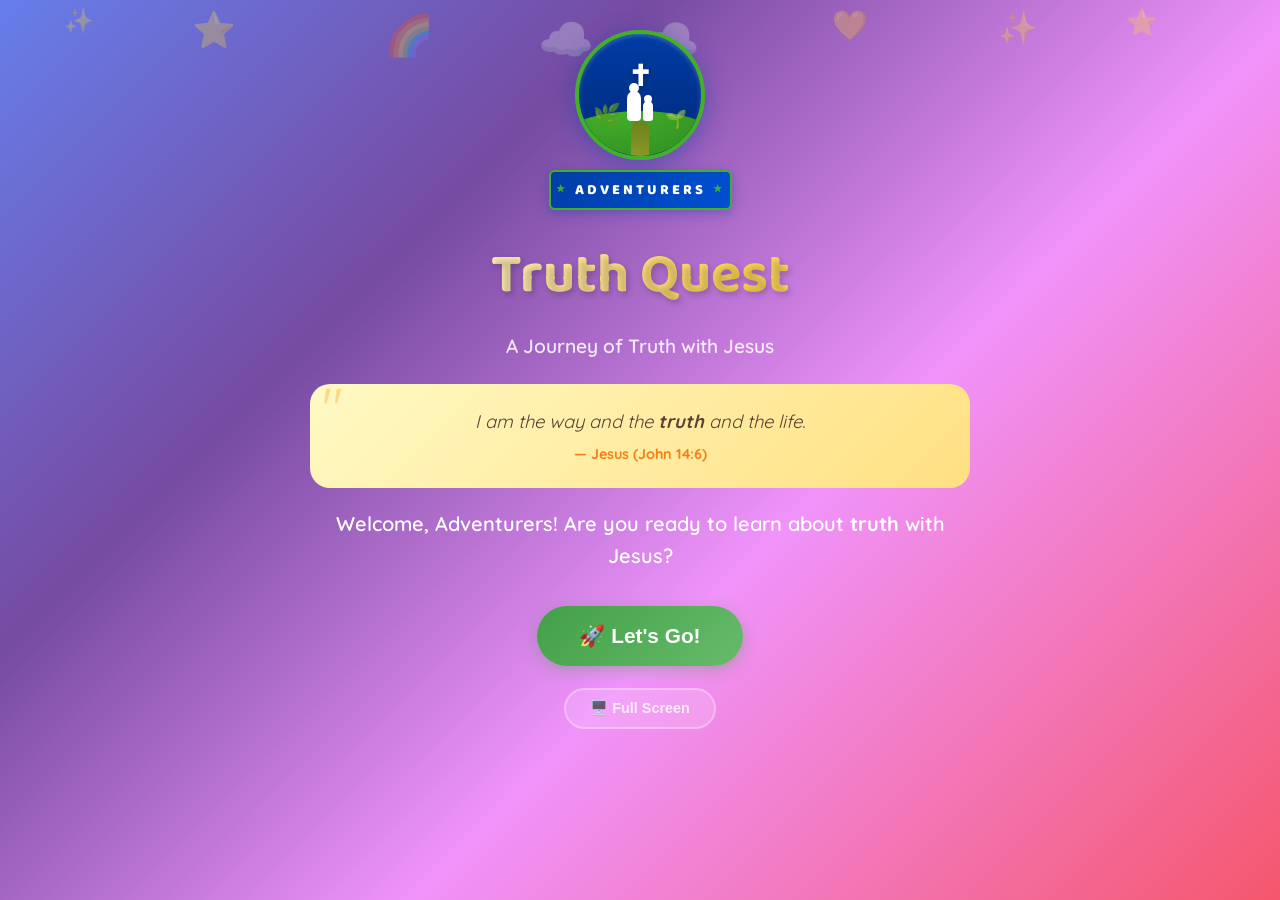
<file: index.html>
<!DOCTYPE html>
<html lang="en">
<head>
    <meta charset="UTF-8">
    <meta name="viewport" content="width=device-width, initial-scale=1.0">
    <title>Truth Quest: Walking with Jesus</title>
    <!-- Google Fonts: loads pretty fonts with internet, falls back to Arial/Segoe UI offline -->
    <link href="https://fonts.googleapis.com/css2?family=Baloo+2:wght@500;600;700;800&family=Quicksand:wght@500;600;700&display=swap" rel="stylesheet" onerror="">
    <link rel="stylesheet" href="style.css">
</head>
<body>

<!-- floating background decorations -->
<div class="floating-bg">
    <span class="floater f1">✨</span>
    <span class="floater f2">⭐</span>
    <span class="floater f3">🌈</span>
    <span class="floater f4">☁️</span>
    <span class="floater f5">💛</span>
    <span class="floater f6">✨</span>
    <span class="floater f7">⭐</span>
    <span class="floater f8">☁️</span>
</div>

<!-- confetti canvas -->
<canvas id="confettiCanvas"></canvas>

<!-- ==================== PAGE 1: WELCOME ==================== -->
<div id="welcomePage" class="page active">
    <div class="container">
        <!-- SDA Adventurers Logo -->
        <div class="shield-logo bounce">
            <div class="shield">
                <div class="shield-cross">✝</div>
                <div class="shield-figures">
                    <div class="figure-adult"></div>
                    <div class="figure-child"></div>
                </div>
                <span class="shield-tree-left">🌿</span>
                <span class="shield-tree-right">🌱</span>
            </div>
            <div class="shield-banner">ADVENTURERS</div>
        </div>

        <h1 class="title-glow">Truth Quest</h1>
        <p class="tagline">A Journey of Truth with Jesus</p>

        <div class="hero-verse pulse-border">
            <span class="big-quote">"</span>
            <p>I am the way and the <strong>truth</strong> and the life.</p>
            <span class="verse-ref">— Jesus (John 14:6)</span>
        </div>

        <p class="group-welcome">Welcome, Adventurers! Are you ready to learn about <strong>truth</strong> with Jesus?</p>

        <button class="btn btn-go btn-xl wiggle" onclick="goToLesson()">
            🚀 Let's Go!
        </button>

        <button class="btn btn-fullscreen">
            🖥️ Full Screen
        </button>
    </div>
</div>

<!-- ==================== PAGE 2: LESSON INTRO ==================== -->
<div id="lessonPage" class="page">
    <div class="container">
        <div class="lesson-header">
            <div class="page-badge"><span class="mini-shield">✝</span><span class="badge-text">Adventurers</span></div>
            <h1>Before We Begin...</h1>
            <p class="lesson-sub">Alright Adventurers, let's learn something really important today!</p>
        </div>

        <div class="lesson-card card-blue">
            <div class="lesson-card-icon">🏔️</div>
            <h3>The 9th Commandment</h3>
            <p class="lesson-verse-text">"You shall not give false testimony against your neighbor."</p>
            <span class="verse-ref">— Exodus 20:16</span>
            <p class="lesson-explain">This means: <strong>Do not lie.</strong> God wants us to always tell the truth, even when it feels hard or scary.</p>
        </div>

        <div class="lesson-card card-gold">
            <div class="lesson-card-icon">🤔</div>
            <h3>Why Does Truth Matter?</h3>
            <ul class="lesson-list">
                <li><span class="li-icon">💙</span> <strong>Truth builds trust</strong> — When we're honest, people can believe in us</li>
                <li><span class="li-icon">🤝</span> <strong>Truth builds friendships</strong> — Real friends tell each other the truth</li>
                <li><span class="li-icon">😌</span> <strong>Truth gives us peace</strong> — No guilt, no hiding, no worry</li>
                <li><span class="li-icon">✝️</span> <strong>Truth follows Jesus</strong> — Jesus IS the truth (John 14:6)!</li>
            </ul>
        </div>

        <div class="lesson-card card-purple">
            <div class="lesson-card-icon">💔</div>
            <h3>What Happens When We Lie?</h3>
            <ul class="lesson-list">
                <li><span class="li-icon">😟</span> It <strong>breaks trust</strong> — People stop believing us</li>
                <li><span class="li-icon">😣</span> It <strong>hurts others</strong> — Lies can make people feel sad and confused</li>
                <li><span class="li-icon">😔</span> It <strong>hurts us too</strong> — Lying gives us a heavy, guilty feeling inside</li>
                <li><span class="li-icon">🔗</span> It <strong>grows bigger</strong> — One lie often leads to more lies</li>
            </ul>
        </div>

        <div class="lesson-card card-green">
            <div class="lesson-card-icon">🗺️</div>
            <h3>What We'll Do Together</h3>
            <div class="roadmap">
                <div class="roadmap-step">
                    <span class="step-num">1</span>
                    <div>
                        <strong>Listen to a Story</strong>
                        <p>About a child named Sam who faces a tough choice</p>
                    </div>
                </div>
                <div class="roadmap-step">
                    <span class="step-num">2</span>
                    <div>
                        <strong>Make Choices Together</strong>
                        <p>Should Sam tell the truth or tell a lie?</p>
                    </div>
                </div>
                <div class="roadmap-step">
                    <span class="step-num">3</span>
                    <div>
                        <strong>Answer a Fun Quiz</strong>
                        <p>7 questions — I'll point at someone to answer!</p>
                    </div>
                </div>
                <div class="roadmap-step">
                    <span class="step-num">4</span>
                    <div>
                        <strong>See Our Team Score</strong>
                        <p>Let's see how we did as a group!</p>
                    </div>
                </div>
            </div>
        </div>

        <div class="lesson-prayer">
            <span class="prayer-icon">🙏</span>
            <p><strong>Let's pray together before we start:</strong></p>
            <p class="prayer-text">"Dear Jesus, open our hearts to learn about truth today. Help us to be brave and honest, just like You. Amen."</p>
        </div>

        <button class="btn btn-go btn-xl wiggle" onclick="startStory()">
            📖 Let's Hear the Story!
        </button>
    </div>
</div>

<!-- ==================== PAGE 3: STORY ==================== -->
<div id="storyPage" class="page">
    <div class="container">
        <div class="story-header">
            <div class="page-badge"><span class="mini-shield">✝</span><span class="badge-text">Adventurers</span></div>
            <h1>📖 Story Time</h1>
        </div>
        <h2 id="storyTitle" class="story-title"></h2>
        <p id="storyIntro" class="story-intro"></p>

        <div id="sceneCard" class="card scene-card-styled">
            <span class="scene-badge" id="sceneBadge"></span>
            <div class="scene-character" id="sceneCharacter"></div>
            <p id="sceneText" class="scene-text"></p>

            <div id="sceneChoice" class="choice-prompt" style="display:none"></div>

            <div id="choiceButtons" class="choice-buttons" style="display:none">
                <button class="btn btn-truth btn-choice" onclick="showOutcome('truth')">
                    <span class="choice-emoji">💙</span>
                    <span>Sam Tells the Truth</span>
                </button>
                <button class="btn btn-lie btn-choice" onclick="showOutcome('lie')">
                    <span class="choice-emoji">💔</span>
                    <span>Sam Tells a Lie</span>
                </button>
            </div>

            <div id="outcomeBox" style="display:none"></div>
        </div>

        <div id="versesSection" class="verses-section" style="display:none">
            <h3>📜 Bible Verses to Remember</h3>
            <div id="versesList"></div>
        </div>

        <div id="moralSection" class="moral-section" style="display:none">
            <h3>💡 The Big Lesson</h3>
            <p id="moralText"></p>
        </div>

        <div class="nav-buttons">
            <button class="btn btn-nav" id="btnPrev" onclick="prevScene()">⬅ Back</button>
            <button class="btn btn-nav btn-go" id="btnNext" onclick="nextScene()">Next ➡</button>
        </div>
    </div>
</div>

<!-- ==================== PAGE 4: DISCUSSION ==================== -->
<div id="discussPage" class="page">
    <div class="container">
        <div class="discuss-header">
            <div class="page-badge"><span class="mini-shield">✝</span><span class="badge-text">Adventurers</span></div>
            <h1>💬 Let's Talk About It!</h1>
            <p class="discuss-sub">Before we take the quiz, let's think about Sam's story together.</p>
        </div>

        <div class="discuss-tip">
            <span>💡</span>
            <p><strong>Leader tip:</strong> Read each question aloud. Let a few children answer first, then tap "Show Suggested Answer" to wrap up each one.</p>
        </div>

        <!-- Question 1 -->
        <div class="discuss-card card-warm">
            <div class="discuss-q">
                <span class="dq-num">1</span>
                <p>Has anyone ever been in a situation like Sam's — where you broke something or made a mistake and had to decide whether to tell the truth?</p>
            </div>
            <button class="btn btn-reveal" onclick="revealDiscuss(1)">👀 Show Suggested Answer</button>
            <div class="discuss-answer" id="discussAns1" style="display:none">
                <p>It's normal to feel scared when we make a mistake. But that's exactly when <strong>choosing truth matters most</strong> — we might face consequences, but we keep something more valuable: <strong>trust</strong>.</p>
            </div>
        </div>

        <!-- Question 2 -->
        <div class="discuss-card card-warm">
            <div class="discuss-q">
                <span class="dq-num">2</span>
                <p>How do you feel inside when you tell a lie? How about when you tell the truth — even when it's hard?</p>
            </div>
            <button class="btn btn-reveal" onclick="revealDiscuss(2)">👀 Show Suggested Answer</button>
            <div class="discuss-answer" id="discussAns2" style="display:none">
                <p>Lying gives us a <strong>heavy, guilty feeling</strong> — like a weight on our chest. Telling the truth feels scary at first, but then comes a <strong>warm peace inside</strong> — that's God saying <em>"You did the right thing."</em></p>
            </div>
        </div>

        <!-- Question 3 -->
        <div class="discuss-card card-warm">
            <div class="discuss-q">
                <span class="dq-num">3</span>
                <p>Why do you think God made "Do not lie" one of the Ten Commandments? Why is it so important to Him?</p>
            </div>
            <button class="btn btn-reveal" onclick="revealDiscuss(3)">👀 Show Suggested Answer</button>
            <div class="discuss-answer" id="discussAns3" style="display:none">
                <p>Because <strong>God is truth</strong>, and lying destroys the relationships He created us to enjoy. Truth is the <strong>foundation of love and trust</strong> — without it, friendships and families break apart.</p>
            </div>
        </div>

        <!-- Question 4 -->
        <div class="discuss-card card-warm">
            <div class="discuss-q">
                <span class="dq-num">4</span>
                <p>Jesus said "I am the truth." What do you think that means for us when we follow Him?</p>
            </div>
            <button class="btn btn-reveal" onclick="revealDiscuss(4)">👀 Show Suggested Answer</button>
            <div class="discuss-answer" id="discussAns4" style="display:none">
                <p>It means <strong>everything about Jesus is real and trustworthy</strong> — He never lied and never broke a promise. When we follow Him, we choose to be <strong>truth-tellers</strong> just like He is.</p>
            </div>
        </div>

        <button class="btn btn-go btn-xl wiggle" onclick="startQuiz()">
            🧠 Now Let's Take the Quiz!
        </button>
    </div>
</div>

<!-- ==================== PAGE 5: QUIZ ==================== -->
<div id="quizPage" class="page">
    <div class="container">
        <div class="quiz-header">
            <div class="page-badge"><span class="mini-shield">✝</span><span class="badge-text">Adventurers</span></div>
            <h1>🧠 Truth or Lie Quiz</h1>
            <p class="quiz-subtitle">Let's see what we learned together, Adventurers!</p>
        </div>

        <div class="streak-bar" id="streakBar" style="display:none">
            <span id="streakText"></span>
        </div>

        <div class="progress-track">
            <div class="progress-fill" id="progressBar"></div>
        </div>
        <p class="progress-label" id="progressLabel"></p>

        <div class="card quiz-card-styled" id="quizCard">
            <div class="question-badge" id="questionNum"></div>
            <h3 id="questionText" class="question-text"></h3>

            <!-- Countdown overlay -->
            <div id="countdownOverlay" class="countdown-overlay" style="display:none">
                <p class="countdown-label">Think about it...</p>
                <span class="countdown-number" id="countdownNum">3</span>
            </div>

            <div id="optionsList" class="options-list"></div>
            <div id="explanationBox"></div>
        </div>

        <div class="quiz-encouragement" id="quizEncouragement"></div>
    </div>
</div>

<!-- ==================== PAGE 5: RESULTS ==================== -->
<div id="resultsPage" class="page">
    <div class="container">
        <div id="resultsHeader">
            <div class="page-badge"><span class="mini-shield">✝</span><span class="badge-text">Adventurers</span></div>
            <span class="results-trophy bounce">🏆</span>
            <h1>Amazing Job, Adventurers!</h1>
        </div>

        <div class="score-ring" id="scoreRing">
            <span class="score-num" id="scoreNum">0%</span>
        </div>
        <div class="score-stars" id="scoreStars"></div>

        <h2 id="resultMessage" class="result-message"></h2>
        <p id="resultEncouragement" class="result-encouragement"></p>

        <!-- Badge earned -->
        <div class="badge-earned" id="badgeEarned">
            <span class="badge-icon" id="badgeIcon"></span>
            <h3 id="badgeTitle"></h3>
            <p id="badgeDesc"></p>
        </div>

        <div class="card verse-card-styled" id="resultVerse"></div>

        <div id="feedbackList" class="feedback-list"></div>

        <div class="result-actions">
            <button class="btn btn-go btn-xl wiggle" onclick="goToMemoryVerse()">📜 Memory Verse Challenge!</button>
            <button class="btn btn-truth" onclick="restartQuiz()">🔄 Try the Quiz Again</button>
        </div>
    </div>
</div>

<!-- ==================== PAGE 7: MEMORY VERSE CHALLENGE ==================== -->
<div id="memoryPage" class="page">
    <div class="container">
        <div class="memory-header">
            <div class="page-badge"><span class="mini-shield">✝</span><span class="badge-text">Adventurers</span></div>
            <h1>📜 Memory Verse Challenge!</h1>
            <p class="memory-sub">Can we fill in the missing words together? Let's try!</p>
        </div>

        <!-- Verse 1 -->
        <div class="memory-card" id="memoryCard1">
            <span class="memory-badge">Verse 1</span>
            <h3>Exodus 20:16</h3>
            <p class="memory-verse" id="verse1Display"></p>
            <button class="btn btn-go" id="reveal1" onclick="revealVerse(1)">👀 Reveal the Answer!</button>
            <div class="memory-revealed" id="revealed1" style="display:none">
                <p>"You shall not give <strong>false testimony</strong> against your <strong>neighbor</strong>."</p>
            </div>
        </div>

        <!-- Verse 2 -->
        <div class="memory-card" id="memoryCard2">
            <span class="memory-badge">Verse 2</span>
            <h3>John 14:6</h3>
            <p class="memory-verse" id="verse2Display"></p>
            <button class="btn btn-go" id="reveal2" onclick="revealVerse(2)">👀 Reveal the Answer!</button>
            <div class="memory-revealed" id="revealed2" style="display:none">
                <p>"Jesus answered, 'I am the <strong>way</strong> and the <strong>truth</strong> and the <strong>life</strong>. No one comes to the <strong>Father</strong> except through me.'"</p>
            </div>
        </div>

        <!-- Bonus: Say it together -->
        <div class="memory-challenge">
            <span class="challenge-icon">🏆</span>
            <h3>Bonus Challenge!</h3>
            <p>Can everyone say <strong>John 14:6</strong> together from memory? Let's try it three times!</p>
            <div class="attempt-tracker">
                <button class="btn btn-attempt" id="attempt1" onclick="markAttempt(1)">Try 1</button>
                <button class="btn btn-attempt" id="attempt2" onclick="markAttempt(2)">Try 2</button>
                <button class="btn btn-attempt" id="attempt3" onclick="markAttempt(3)">Try 3</button>
            </div>
        </div>

        <button class="btn btn-go btn-xl wiggle" onclick="goToPledge()">
            ✋ Take the Truth Pledge!
        </button>
    </div>
</div>

<!-- ==================== PAGE 8: TRUTH PLEDGE ==================== -->
<div id="pledgePage" class="page">
    <div class="container">
        <div class="pledge-header">
            <div class="page-badge"><span class="mini-shield">✝</span><span class="badge-text">Adventurers</span></div>
            <h1>✋ The Truth Pledge</h1>
            <p class="pledge-sub">Stand up, raise your right hand, and let's say this together!</p>
        </div>

        <div class="pledge-card">
            <p class="pledge-line" id="pledgeLine1">I promise to <strong>tell the truth</strong>,</p>
            <p class="pledge-line" id="pledgeLine2">even when it's <strong>hard</strong>,</p>
            <p class="pledge-line" id="pledgeLine3">even when I'm <strong>scared</strong>,</p>
            <p class="pledge-line" id="pledgeLine4">because I follow <strong>Jesus</strong>,</p>
            <p class="pledge-line" id="pledgeLine5">and Jesus <strong>is</strong> the Truth.</p>
            <p class="pledge-line pledge-verse">— John 14:6</p>
        </div>

        <button class="btn btn-truth btn-xl" id="pledgeReadBtn" onclick="startPledgeRead()">
            📢 Read It Together — Line by Line!
        </button>

        <div class="final-prayer" id="closingPrayer" style="display:none">
            <span class="prayer-icon">🙏</span>
            <p><strong>Let's close in prayer together:</strong></p>
            <p class="prayer-text">"Dear Jesus, thank You for teaching us about truth today. Help us to always be honest and brave, even when it's hard. We want to follow You because You are the Way, the Truth, and the Life. We love You! Amen."</p>
        </div>

        <div class="final-actions" id="finalActions" style="display:none">
            <div class="final-message">
                <span class="final-star">🌟</span>
                <h2>Great Job, Adventurers!</h2>
                <p>You are <strong>Truth Champions</strong> who follow Jesus! Remember — always choose truth!</p>
            </div>
            <div class="result-actions">
                <button class="btn btn-go btn-xl" onclick="goToCertificate()">🏅 Print Certificates!</button>
                <button class="btn btn-truth" onclick="restartStory()">📖 Hear the Story Again</button>
                <button class="btn btn-nav" onclick="goHome()">🏠 Back to Start</button>
            </div>
        </div>
    </div>
</div>

<!-- ==================== PAGE 9: PRINTABLE CERTIFICATE ==================== -->
<div id="certPage" class="page">
    <div class="container">
        <div class="cert-header">
            <div class="page-badge"><span class="mini-shield">✝</span><span class="badge-text">Adventurers</span></div>
            <h1>🏅 Certificates</h1>
            <p class="cert-sub">Print these and let each child write their name!</p>
        </div>

        <button class="btn btn-go btn-xl" onclick="printCertificate()">🖨️ Print Certificates</button>
        <p class="cert-tip">Tip: Print as many copies as you need. Each child fills in their own name.</p>

        <div class="result-actions" style="margin-top: 20px;">
            <button class="btn btn-nav" onclick="goHome()">🏠 Back to Start</button>
        </div>
    </div>

    <!-- This is the printable certificate (hidden on screen, visible when printing) -->
    <div id="certificateTemplate" class="certificate">
        <div class="cert-border">
            <div class="cert-inner">
                <div class="cert-logo-area">
                    <span class="cert-cross">✝</span>
                </div>
                <p class="cert-presents">The Adventurer Club Presents This</p>
                <h1 class="cert-title-text">Certificate of Achievement</h1>
                <div class="cert-badge-title">Truth Champion</div>
                <p class="cert-awarded">Awarded to</p>
                <div class="cert-name-line"></div>
                <p class="cert-for">For completing <strong>Truth Quest: Walking with Jesus</strong></p>
                <p class="cert-for">Learning the 9th Commandment and the value of honesty</p>
                <div class="cert-verses">
                    <p>"You shall not give false testimony against your neighbor." — <strong>Exodus 20:16</strong></p>
                    <p>"I am the way and the truth and the life." — <strong>John 14:6</strong></p>
                </div>
                <div class="cert-bottom">
                    <div class="cert-sign">
                        <div class="cert-sign-line"></div>
                        <p>Leader's Signature</p>
                    </div>
                    <div class="cert-date-area">
                        <div class="cert-sign-line"></div>
                        <p>Date</p>
                    </div>
                </div>
                <p class="cert-motto">★ Jesus is the Way, the Truth, and the Life ★</p>
            </div>
        </div>
    </div>
</div>

<script src="app.js"></script>
</body>
</html>
</file>
<file: style.css>
/* ===== RESET ===== */
*, *::before, *::after {
    margin: 0;
    padding: 0;
    box-sizing: border-box;
}

/* ===== BASE ===== */
body {
    font-family: 'Quicksand', 'Segoe UI', Arial, sans-serif;
    background: linear-gradient(135deg, #667eea 0%, #764ba2 30%, #f093fb 60%, #f5576c 100%);
    background-attachment: fixed;
    text-align: center;
    min-height: 100vh;
    color: #2c3e50;
    line-height: 1.7;
    overflow-x: hidden;
    position: relative;
}

/* ===== FLOATING BACKGROUND ===== */
.floating-bg {
    position: fixed;
    top: 0; left: 0; right: 0; bottom: 0;
    pointer-events: none;
    z-index: 0;
    overflow: hidden;
}

.floater {
    position: absolute;
    font-size: 2rem;
    opacity: 0.3;
    animation: floatUp linear infinite;
}

.f1 { left: 5%;  font-size: 1.5rem; animation-duration: 12s; animation-delay: 0s; }
.f2 { left: 15%; font-size: 2.2rem; animation-duration: 15s; animation-delay: 2s; }
.f3 { left: 30%; font-size: 2.5rem; animation-duration: 18s; animation-delay: 4s; }
.f4 { left: 50%; font-size: 3rem;   animation-duration: 20s; animation-delay: 1s; }
.f5 { left: 65%; font-size: 1.8rem; animation-duration: 14s; animation-delay: 3s; }
.f6 { left: 78%; font-size: 2rem;   animation-duration: 16s; animation-delay: 5s; }
.f7 { left: 88%; font-size: 1.6rem; animation-duration: 13s; animation-delay: 0s; }
.f8 { left: 42%; font-size: 2.8rem; animation-duration: 22s; animation-delay: 6s; }

@keyframes floatUp {
    0%   { transform: translateY(110vh) rotate(0deg); opacity: 0; }
    10%  { opacity: 0.3; }
    90%  { opacity: 0.3; }
    100% { transform: translateY(-10vh) rotate(360deg); opacity: 0; }
}

/* confetti canvas */
#confettiCanvas {
    position: fixed;
    top: 0; left: 0;
    width: 100%; height: 100%;
    pointer-events: none;
    z-index: 9999;
}

/* ===== PAGES ===== */
.page {
    display: none;
    padding: 30px 20px 60px;
    position: relative;
    z-index: 1;
    animation: fadeSlideIn 0.6s ease;
}

.page.active {
    display: block;
}

@keyframes fadeSlideIn {
    from { opacity: 0; transform: translateY(30px); }
    to   { opacity: 1; transform: translateY(0); }
}

.container {
    max-width: 660px;
    margin: 0 auto;
}

/* ===== ANIMATIONS ===== */
@keyframes bounce {
    0%, 100% { transform: translateY(0); }
    50%      { transform: translateY(-12px); }
}

@keyframes wiggle {
    0%, 100% { transform: rotate(0deg); }
    25%      { transform: rotate(-2deg) scale(1.02); }
    75%      { transform: rotate(2deg) scale(1.02); }
}

@keyframes pulse-glow {
    0%, 100% { box-shadow: 0 0 15px rgba(255,215,0,0.3); }
    50%      { box-shadow: 0 0 30px rgba(255,215,0,0.6); }
}

@keyframes shimmer {
    0%   { background-position: -200% center; }
    100% { background-position: 200% center; }
}

.bounce  { animation: bounce 2s ease-in-out infinite; }
.wiggle  { animation: wiggle 3s ease-in-out infinite; }
.pulse-border { animation: pulse-glow 2.5s ease-in-out infinite; }

/* ===== HEADINGS ===== */
h1 {
    font-family: 'Baloo 2', 'Segoe UI', cursive;
    font-size: 2.8rem;
    margin-bottom: 6px;
    color: #fff;
    text-shadow: 2px 3px 6px rgba(0,0,0,0.2);
}

.title-glow {
    font-size: 3.5rem;
    background: linear-gradient(90deg, #fff, #ffd54f, #fff, #ffd54f);
    background-size: 200% auto;
    -webkit-background-clip: text;
    -webkit-text-fill-color: transparent;
    background-clip: text;
    animation: shimmer 4s linear infinite;
}

h2 {
    font-size: 1.3rem;
    color: rgba(255,255,255,0.9);
    margin-bottom: 20px;
    font-weight: 600;
}

.tagline {
    font-size: 1.2rem;
    color: rgba(255,255,255,0.85);
    margin-bottom: 22px;
    font-weight: 600;
}

.highlight-name {
    color: #ffd54f;
    font-weight: 800;
}

/* ===== WELCOME ===== */
.welcome-icon {
    font-size: 4rem;
    display: block;
    margin-bottom: 10px;
}

.hero-verse {
    background: linear-gradient(135deg, #fff9c4, #ffe082);
    border-radius: 20px;
    padding: 22px 26px;
    font-size: 1.15rem;
    font-style: italic;
    color: #5d4037;
    margin-bottom: 20px;
    position: relative;
}

.big-quote {
    position: absolute;
    top: -5px; left: 12px;
    font-size: 3.5rem;
    color: #f9a825;
    font-style: normal;
    line-height: 1;
    opacity: 0.4;
}

.verse-ref {
    font-size: 0.9rem;
    font-weight: 700;
    color: #f57f17;
    font-style: normal;
    display: block;
    margin-top: 4px;
}

.time-badge {
    display: inline-flex;
    align-items: center;
    gap: 8px;
    background: rgba(255,255,255,0.2);
    backdrop-filter: blur(8px);
    border: 2px solid rgba(255,255,255,0.3);
    border-radius: 50px;
    padding: 10px 22px;
    font-size: 0.95rem;
    color: #fff;
    margin-bottom: 22px;
}

.time-icon { font-size: 1.3rem; }

/* ===== SDA ADVENTURERS LOGO ===== */
/* Official colors: Blue #003DA5 (heaven), Green #43B02A (growth),
   Scarlet #8B1A1A (Christ's blood), White (purity) */

.shield-logo {
    margin-bottom: 18px;
    display: inline-block;
}

.shield {
    width: 130px;
    height: 130px;
    margin: 0 auto 10px;
    background: linear-gradient(180deg, #003DA5 0%, #002878 100%);
    border-radius: 50%;
    position: relative;
    box-shadow: 0 6px 25px rgba(0,61,165,0.4), inset 0 2px 4px rgba(255,255,255,0.2);
    border: 4px solid #43B02A;
    display: flex;
    align-items: center;
    justify-content: center;
    flex-direction: column;
    overflow: hidden;
}

/* green hills at bottom */
.shield::before {
    content: '';
    position: absolute;
    bottom: 0; left: -10px; right: -10px;
    height: 45px;
    background: radial-gradient(ellipse at 30% 0%, #43B02A 0%, #2e8b20 100%);
    border-radius: 50% 50% 0 0;
}

/* nature path */
.shield::after {
    content: '';
    position: absolute;
    bottom: 0;
    left: 50%;
    transform: translateX(-50%);
    width: 18px;
    height: 35px;
    background: linear-gradient(180deg, #8B6914, #c49a2a);
    border-radius: 8px 8px 0 0;
    opacity: 0.6;
}

.shield-cross {
    font-size: 1.8rem;
    color: #fff;
    text-shadow: 0 2px 6px rgba(0,0,0,0.3);
    line-height: 1;
    margin-top: -8px;
    font-weight: 800;
    z-index: 1;
}

.shield-figures {
    display: flex;
    align-items: flex-end;
    gap: 2px;
    z-index: 1;
    margin-top: 2px;
}

/* Adult silhouette */
.figure-adult {
    width: 14px;
    height: 30px;
    background: #fff;
    border-radius: 7px 7px 4px 4px;
    position: relative;
}

.figure-adult::before {
    content: '';
    position: absolute;
    top: -8px; left: 50%;
    transform: translateX(-50%);
    width: 10px; height: 10px;
    background: #fff;
    border-radius: 50%;
}

/* Child silhouette */
.figure-child {
    width: 10px;
    height: 20px;
    background: #fff;
    border-radius: 5px 5px 3px 3px;
    position: relative;
}

.figure-child::before {
    content: '';
    position: absolute;
    top: -6px; left: 50%;
    transform: translateX(-50%);
    width: 8px; height: 8px;
    background: #fff;
    border-radius: 50%;
}

/* Tree silhouettes */
.shield-tree-left,
.shield-tree-right {
    position: absolute;
    bottom: 22px;
    z-index: 0;
}

.shield-tree-left {
    left: 14px;
    font-size: 1.4rem;
    color: rgba(67,176,42,0.7);
}

.shield-tree-right {
    right: 14px;
    font-size: 1.1rem;
    color: rgba(67,176,42,0.6);
}

.shield-banner {
    background: linear-gradient(135deg, #003DA5, #0050d4);
    color: #fff;
    font-family: 'Baloo 2', cursive;
    font-size: 0.9rem;
    font-weight: 800;
    letter-spacing: 3px;
    text-transform: uppercase;
    padding: 6px 24px;
    border-radius: 6px;
    box-shadow: 0 3px 12px rgba(0,61,165,0.35);
    position: relative;
    border: 2px solid #43B02A;
}

.shield-banner::before,
.shield-banner::after {
    content: '★';
    position: absolute;
    top: 50%;
    transform: translateY(-50%);
    font-size: 0.65rem;
    color: #43B02A;
}

.shield-banner::before { left: 5px; }
.shield-banner::after { right: 5px; }

/* Small badge version for other pages */
.page-badge {
    display: inline-flex;
    align-items: center;
    gap: 6px;
    background: linear-gradient(135deg, #003DA5, #0050d4);
    border: 2px solid #43B02A;
    border-radius: 50px;
    padding: 4px 14px 4px 6px;
    margin-bottom: 8px;
}

.page-badge .mini-shield {
    width: 24px;
    height: 24px;
    background: linear-gradient(180deg, #003DA5, #002878);
    border-radius: 50%;
    border: 2px solid #43B02A;
    display: flex;
    align-items: center;
    justify-content: center;
    font-size: 0.7rem;
    color: #fff;
    font-weight: 800;
}

.page-badge .badge-text {
    font-family: 'Baloo 2', cursive;
    font-size: 0.7rem;
    font-weight: 800;
    letter-spacing: 2px;
    text-transform: uppercase;
    color: #fff;
}

.group-welcome {
    font-size: 1.25rem;
    color: #fff;
    margin-bottom: 28px;
    line-height: 1.6;
    font-weight: 600;
}

/* ===== BUTTONS ===== */
.btn {
    display: inline-block;
    font-size: 1.1rem;
    font-weight: 700;
    padding: 14px 32px;
    margin: 6px;
    border: none;
    border-radius: 50px;
    cursor: pointer;
    font-family: 'Quicksand', inherit;
    transition: all 0.25s ease;
    position: relative;
    overflow: hidden;
}

.btn::after {
    content: '';
    position: absolute;
    top: 50%; left: 50%;
    width: 0; height: 0;
    background: rgba(255,255,255,0.2);
    border-radius: 50%;
    transform: translate(-50%, -50%);
    transition: width 0.4s, height 0.4s;
}

.btn:hover::after {
    width: 300px; height: 300px;
}

.btn:hover {
    transform: scale(1.06) translateY(-2px);
    box-shadow: 0 8px 25px rgba(0,0,0,0.2);
}

.btn:active { transform: scale(0.97); }

.btn-xl {
    font-size: 1.3rem;
    padding: 18px 42px;
}

.btn-go {
    background: linear-gradient(135deg, #43a047, #66bb6a);
    color: #fff;
    box-shadow: 0 4px 15px rgba(67,160,71,0.35);
}

.btn-truth {
    background: linear-gradient(135deg, #1e88e5, #42a5f5);
    color: #fff;
    box-shadow: 0 4px 15px rgba(30,136,229,0.35);
}

.btn-lie {
    background: linear-gradient(135deg, #e53935, #ef5350);
    color: #fff;
    box-shadow: 0 4px 15px rgba(229,57,53,0.35);
}

.btn-nav {
    background: rgba(255,255,255,0.9);
    color: #5c6bc0;
    border: 2px solid rgba(255,255,255,0.5);
}

.btn-nav:hover { background: #fff; }

.btn:disabled {
    opacity: 0.35;
    cursor: not-allowed;
    transform: none !important;
    box-shadow: none !important;
}

.btn-choice {
    display: flex;
    align-items: center;
    gap: 10px;
    padding: 16px 28px;
    font-size: 1.15rem;
}

.choice-emoji { font-size: 1.6rem; }

/* ===== CARDS ===== */
.card {
    background: rgba(255,255,255,0.95);
    border-radius: 22px;
    padding: 26px 24px;
    margin: 20px 0;
    box-shadow: 0 8px 30px rgba(0,0,0,0.1);
    text-align: left;
    animation: fadeSlideIn 0.4s ease;
    border: none;
}

/* ===== LESSON PAGE ===== */
.lesson-header {
    margin-bottom: 10px;
}

.lesson-icon { font-size: 3.5rem; display: block; margin-bottom: 8px; }
.lesson-sub  { color: rgba(255,255,255,0.9); font-size: 1.1rem; margin-bottom: 5px; }

.lesson-card {
    border-radius: 22px;
    padding: 28px 24px;
    margin: 18px 0;
    text-align: left;
    box-shadow: 0 8px 30px rgba(0,0,0,0.1);
    position: relative;
    overflow: hidden;
}

.lesson-card-icon {
    font-size: 2.5rem;
    margin-bottom: 10px;
}

.card-blue {
    background: linear-gradient(135deg, #e3f2fd, #bbdefb);
    border-left: 6px solid #1e88e5;
}

.card-gold {
    background: linear-gradient(135deg, #fff8e1, #ffecb3);
    border-left: 6px solid #f9a825;
}

.card-purple {
    background: linear-gradient(135deg, #f3e5f5, #e1bee7);
    border-left: 6px solid #8e24aa;
}

.card-green {
    background: linear-gradient(135deg, #e8f5e9, #c8e6c9);
    border-left: 6px solid #43a047;
}

.lesson-card h3 {
    font-family: 'Baloo 2', cursive;
    font-size: 1.4rem;
    margin-bottom: 8px;
    color: #2c3e50;
}

.lesson-verse-text {
    font-size: 1.1rem;
    font-style: italic;
    color: #37474f;
    margin-bottom: 4px;
    line-height: 1.6;
}

.lesson-explain {
    margin-top: 10px;
    font-size: 1.05rem;
    color: #37474f;
    line-height: 1.7;
}

.lesson-list {
    list-style: none;
    padding: 0;
}

.lesson-list li {
    display: flex;
    align-items: flex-start;
    gap: 10px;
    padding: 8px 0;
    font-size: 1.02rem;
    color: #37474f;
    line-height: 1.5;
}

.li-icon { font-size: 1.3rem; flex-shrink: 0; margin-top: 1px; }

/* roadmap */
.roadmap {
    display: flex;
    flex-direction: column;
    gap: 14px;
    margin-top: 10px;
}

.roadmap-step {
    display: flex;
    align-items: flex-start;
    gap: 14px;
}

.step-num {
    width: 38px; height: 38px;
    background: linear-gradient(135deg, #43a047, #66bb6a);
    color: #fff;
    border-radius: 50%;
    display: flex;
    align-items: center;
    justify-content: center;
    font-weight: 800;
    font-size: 1.1rem;
    flex-shrink: 0;
    box-shadow: 0 3px 10px rgba(67,160,71,0.3);
}

.roadmap-step div strong {
    font-size: 1.05rem;
    color: #2c3e50;
}

.roadmap-step div p {
    font-size: 0.92rem;
    color: #546e7a;
    margin-top: 2px;
}

/* prayer */
.lesson-prayer, .final-prayer {
    background: rgba(255,255,255,0.2);
    backdrop-filter: blur(8px);
    border: 2px solid rgba(255,255,255,0.3);
    border-radius: 22px;
    padding: 22px;
    margin: 24px 0;
    color: #fff;
}

.prayer-icon {
    font-size: 2rem;
    display: block;
    margin-bottom: 8px;
}

.prayer-text {
    font-style: italic;
    font-size: 1.05rem;
    line-height: 1.7;
    margin-top: 6px;
}

/* ===== STORY ===== */
.story-header { margin-bottom: 5px; }

.story-header-icon {
    font-size: 2.5rem;
    display: block;
    margin-bottom: 4px;
}

.story-title {
    font-family: 'Baloo 2', cursive;
    font-size: 1.4rem;
    color: #fff;
    line-height: 1.3;
}

.story-intro {
    font-style: italic;
    color: rgba(255,255,255,0.8);
    margin-bottom: 10px;
    font-size: 0.95rem;
}

.scene-card-styled {
    border-left: 6px solid #ffd54f;
    position: relative;
}

.scene-badge {
    display: inline-block;
    background: linear-gradient(135deg, #7e57c2, #ab47bc);
    color: #fff;
    font-size: 0.8rem;
    font-weight: 700;
    text-transform: uppercase;
    letter-spacing: 1px;
    padding: 5px 16px;
    border-radius: 20px;
    margin-bottom: 14px;
}

.scene-character {
    font-size: 2.5rem;
    text-align: center;
    margin-bottom: 10px;
}

.scene-text {
    font-size: 1.1rem;
    line-height: 1.85;
    color: #37474f;
}

.choice-prompt {
    background: linear-gradient(135deg, #fff3e0, #ffe0b2);
    border-radius: 16px;
    padding: 16px 20px;
    margin-top: 18px;
    font-weight: 700;
    color: #e65100;
    font-size: 1.1rem;
    text-align: center;
    border: 2px dashed #ffb74d;
}

.choice-buttons {
    display: flex;
    flex-wrap: wrap;
    justify-content: center;
    gap: 14px;
    margin-top: 20px;
}

/* outcomes */
.outcome-card {
    border-radius: 16px;
    padding: 20px;
    margin-top: 16px;
    line-height: 1.8;
    font-size: 1.02rem;
    animation: fadeSlideIn 0.5s ease;
}

.outcome-card.truth {
    background: linear-gradient(135deg, #e8f5e9, #c8e6c9);
    border-left: 5px solid #43a047;
    color: #2e7d32;
}

.outcome-card.lie {
    background: linear-gradient(135deg, #ffebee, #ffcdd2);
    border-left: 5px solid #e53935;
    color: #c62828;
}

.outcome-label {
    font-weight: 800;
    font-size: 0.9rem;
    text-transform: uppercase;
    letter-spacing: 0.5px;
    margin-bottom: 8px;
    display: block;
}

.both-shown .outcome-card { margin-top: 14px; }

/* verses & moral */
.verses-section {
    background: linear-gradient(135deg, #fff9c4, #ffe082);
    border-radius: 22px;
    padding: 24px;
    margin: 22px 0;
    box-shadow: 0 6px 20px rgba(0,0,0,0.08);
}

.verses-section h3 {
    font-family: 'Baloo 2', cursive;
    color: #f57f17;
    margin-bottom: 14px;
    font-size: 1.25rem;
}

.verse-item {
    background: rgba(255,255,255,0.65);
    border-radius: 14px;
    padding: 14px 18px;
    margin-bottom: 12px;
    text-align: left;
}

.verse-item:last-child { margin-bottom: 0; }
.verse-item .ref { font-weight: 700; color: #f57f17; font-size: 0.92rem; }
.verse-item .text { font-style: italic; color: #5d4037; margin-top: 4px; font-size: 1rem; }

.moral-section {
    background: linear-gradient(135deg, #e8eaf6, #c5cae9);
    border-radius: 22px;
    padding: 24px;
    margin: 22px 0;
    box-shadow: 0 6px 20px rgba(0,0,0,0.08);
}

.moral-section h3 {
    font-family: 'Baloo 2', cursive;
    color: #283593;
    margin-bottom: 10px;
    font-size: 1.25rem;
}

.moral-section p {
    font-size: 1.08rem;
    color: #37474f;
    line-height: 1.75;
}

.nav-buttons {
    display: flex;
    justify-content: space-between;
    gap: 14px;
    margin-top: 14px;
}

.nav-buttons .btn { flex: 1; }

/* ===== QUIZ ===== */
.quiz-header { margin-bottom: 5px; }
.quiz-header-icon { font-size: 3rem; display: block; margin-bottom: 4px; }

.quiz-subtitle {
    color: rgba(255,255,255,0.9);
    font-size: 1.05rem;
    margin-bottom: 16px;
}

.progress-track {
    width: 100%;
    height: 16px;
    background: rgba(255,255,255,0.25);
    border-radius: 20px;
    overflow: hidden;
    border: 2px solid rgba(255,255,255,0.4);
}

.progress-fill {
    height: 100%;
    width: 0%;
    background: linear-gradient(90deg, #ffd54f, #43a047, #66bb6a);
    border-radius: 20px;
    transition: width 0.6s ease;
}

.progress-label {
    font-size: 0.88rem;
    color: rgba(255,255,255,0.8);
    font-weight: 600;
    margin: 8px 0 0;
}

.quiz-card-styled {
    border-left: 6px solid #7e57c2;
}

.question-badge {
    display: inline-block;
    background: linear-gradient(135deg, #7e57c2, #ab47bc);
    color: #fff;
    font-size: 0.8rem;
    font-weight: 700;
    text-transform: uppercase;
    letter-spacing: 1px;
    padding: 5px 16px;
    border-radius: 20px;
    margin-bottom: 12px;
}

.question-text {
    font-family: 'Baloo 2', cursive;
    font-size: 1.25rem;
    color: #2c3e50;
    margin-bottom: 20px;
    line-height: 1.5;
}

.options-list {
    display: flex;
    flex-direction: column;
    gap: 11px;
}

.option-btn {
    width: 100%;
    padding: 16px 20px;
    font-size: 1.05rem;
    font-family: 'Quicksand', inherit;
    font-weight: 600;
    text-align: left;
    background: linear-gradient(135deg, #f3e5f5, #e8eaf6);
    border: 3px solid transparent;
    border-radius: 16px;
    cursor: pointer;
    transition: all 0.25s ease;
    color: #2c3e50;
    line-height: 1.45;
}

.option-btn:hover {
    border-color: #7e57c2;
    background: linear-gradient(135deg, #e1bee7, #c5cae9);
    transform: translateX(8px);
    box-shadow: 0 4px 15px rgba(126,87,194,0.2);
}

.option-btn.highlighted {
    border-color: #ffd54f;
    background: linear-gradient(135deg, #fff9c4, #ffe082);
    transform: translateX(10px) scale(1.03);
    box-shadow: 0 4px 20px rgba(255,213,79,0.4);
}

.option-btn.correct {
    border-color: #43a047;
    background: linear-gradient(135deg, #e8f5e9, #c8e6c9);
    color: #2e7d32;
    font-weight: 700;
    transform: scale(1.02);
}

.option-btn.wrong {
    border-color: #e53935;
    background: linear-gradient(135deg, #ffebee, #ffcdd2);
    color: #c62828;
}

.option-btn:disabled {
    cursor: default;
    transform: none !important;
}

.option-letter {
    display: inline-flex;
    align-items: center;
    justify-content: center;
    width: 32px; height: 32px;
    background: #fff;
    border-radius: 50%;
    margin-right: 14px;
    font-weight: 800;
    font-size: 0.9rem;
    color: #7e57c2;
    flex-shrink: 0;
    box-shadow: 0 2px 6px rgba(0,0,0,0.08);
}

.explain-box {
    margin-top: 18px;
    padding: 18px 20px;
    border-radius: 16px;
    font-size: 1rem;
    line-height: 1.7;
    animation: fadeSlideIn 0.35s ease;
}

.explain-box.right {
    background: linear-gradient(135deg, #e8f5e9, #c8e6c9);
    border-left: 5px solid #43a047;
    color: #2e7d32;
}

.explain-box.oops {
    background: linear-gradient(135deg, #fff3e0, #ffe0b2);
    border-left: 5px solid #ff9800;
    color: #e65100;
}

.explain-box .bible-tag {
    display: inline-block;
    margin-top: 10px;
    font-weight: 700;
    font-size: 0.84rem;
    background: rgba(255,255,255,0.6);
    padding: 4px 14px;
    border-radius: 20px;
}

.quiz-next-btn {
    margin-top: 18px;
    width: 100%;
}

.quiz-encouragement {
    color: rgba(255,255,255,0.8);
    font-size: 0.95rem;
    margin-top: 12px;
    font-weight: 600;
}

/* ===== RESULTS ===== */
.results-trophy {
    font-size: 4rem;
    display: block;
    margin-bottom: 6px;
}

.score-ring {
    width: 160px; height: 160px;
    border-radius: 50%;
    background: conic-gradient(#43a047 0%, rgba(255,255,255,0.2) 0%);
    display: flex;
    align-items: center;
    justify-content: center;
    margin: 10px auto 12px;
    box-shadow: 0 8px 30px rgba(0,0,0,0.15);
    position: relative;
    transition: background 1.2s ease;
}

.score-ring::before {
    content: '';
    position: absolute;
    width: 125px; height: 125px;
    background: #fff;
    border-radius: 50%;
}

.score-num {
    position: relative;
    z-index: 1;
    font-family: 'Baloo 2', cursive;
    font-size: 2.5rem;
    font-weight: 800;
    color: #7e57c2;
}

.score-stars {
    font-size: 2rem;
    margin-bottom: 16px;
    letter-spacing: 6px;
}

.result-message {
    font-family: 'Baloo 2', cursive;
    font-size: 1.4rem;
    color: #fff;
    margin-bottom: 10px;
    line-height: 1.4;
}

.result-encouragement {
    font-size: 1.05rem;
    color: rgba(255,255,255,0.85);
    margin-bottom: 22px;
    line-height: 1.7;
    max-width: 520px;
    margin-left: auto;
    margin-right: auto;
}

.verse-card-styled {
    text-align: center;
    border-left: 6px solid #ffd54f;
    background: linear-gradient(135deg, #fff9c4, #ffe082);
}

.verse-card-styled .ref { font-weight: 700; color: #f57f17; }
.verse-card-styled .text { font-style: italic; color: #5d4037; margin-top: 5px; font-size: 1.02rem; }

.feedback-list {
    text-align: left;
    margin: 22px 0;
}

.feedback-list h3 {
    font-family: 'Baloo 2', cursive;
    text-align: center;
    color: #fff;
    margin-bottom: 14px;
    font-size: 1.2rem;
}

.feedback-item {
    background: rgba(255,255,255,0.92);
    border-radius: 16px;
    padding: 14px 18px;
    margin-bottom: 10px;
    display: flex;
    align-items: flex-start;
    gap: 12px;
    box-shadow: 0 3px 12px rgba(0,0,0,0.06);
}

.fb-icon { font-size: 1.3rem; flex-shrink: 0; margin-top: 2px; }
.fb-text { font-size: 0.97rem; color: #37474f; line-height: 1.55; }

.result-actions {
    display: flex;
    flex-wrap: wrap;
    justify-content: center;
    gap: 12px;
    margin-top: 10px;
    padding-bottom: 40px;
}

.final-prayer .prayer-text {
    color: rgba(255,255,255,0.9);
}

/* ===== STREAK BAR ===== */
.streak-bar {
    background: linear-gradient(135deg, #ff9800, #ff6d00);
    color: #fff;
    font-weight: 800;
    font-size: 1.15rem;
    padding: 10px 22px;
    border-radius: 50px;
    margin-bottom: 14px;
    box-shadow: 0 4px 15px rgba(255,109,0,0.35);
    animation: pulse-glow 1.5s ease-in-out infinite, bounceIn 0.5s ease;
    display: inline-block;
}

@keyframes bounceIn {
    0%   { transform: scale(0.3); opacity: 0; }
    50%  { transform: scale(1.1); }
    100% { transform: scale(1); opacity: 1; }
}

/* ===== COUNTDOWN ===== */
.countdown-overlay {
    text-align: center;
    padding: 30px 0;
}

.countdown-label {
    font-size: 1.2rem;
    font-weight: 700;
    color: #7e57c2;
    margin-bottom: 10px;
}

.countdown-number {
    display: inline-flex;
    align-items: center;
    justify-content: center;
    width: 90px; height: 90px;
    background: linear-gradient(135deg, #7e57c2, #ab47bc);
    color: #fff;
    font-family: 'Baloo 2', cursive;
    font-size: 3rem;
    font-weight: 800;
    border-radius: 50%;
    box-shadow: 0 6px 25px rgba(126,87,194,0.4);
    animation: countPulse 1s ease-in-out infinite;
}

@keyframes countPulse {
    0%, 100% { transform: scale(1); }
    50%      { transform: scale(1.15); }
}

/* ===== BADGE ===== */
.badge-earned {
    background: linear-gradient(135deg, #fff9c4, #ffe082);
    border-radius: 22px;
    padding: 28px 24px;
    margin: 22px 0;
    box-shadow: 0 8px 30px rgba(255,193,7,0.25);
    animation: bounceIn 0.6s ease;
}

.badge-icon {
    font-size: 4rem;
    display: block;
    margin-bottom: 8px;
    animation: bounce 2s ease-in-out infinite;
}

.badge-earned h3 {
    font-family: 'Baloo 2', cursive;
    font-size: 1.5rem;
    color: #e65100;
    margin-bottom: 4px;
}

.badge-earned p {
    font-size: 1.05rem;
    color: #5d4037;
}

/* ===== DISCUSSION PAGE ===== */
.discuss-header { margin-bottom: 5px; }

.discuss-icon {
    font-size: 3.5rem;
    display: block;
    margin-bottom: 8px;
}

.discuss-sub {
    color: rgba(255,255,255,0.9);
    font-size: 1.1rem;
    margin-bottom: 5px;
}

.card-warm {
    background: linear-gradient(135deg, #fff8e1, #ffecb3);
    border-left: 6px solid #ff9800;
    border-radius: 22px;
    padding: 28px 24px;
    margin: 20px 0;
    box-shadow: 0 8px 30px rgba(0,0,0,0.1);
    text-align: left;
}

.discuss-q {
    display: flex;
    align-items: flex-start;
    gap: 14px;
    padding: 14px 0;
    border-bottom: 2px dashed rgba(255,152,0,0.25);
}

.discuss-q:last-child { border-bottom: none; }

.dq-num {
    width: 36px; height: 36px;
    background: linear-gradient(135deg, #ff9800, #ff6d00);
    color: #fff;
    border-radius: 50%;
    display: flex;
    align-items: center;
    justify-content: center;
    font-weight: 800;
    font-size: 1rem;
    flex-shrink: 0;
}

.discuss-q p {
    font-size: 1.08rem;
    color: #37474f;
    line-height: 1.6;
}

.discuss-tip {
    display: flex;
    align-items: flex-start;
    gap: 10px;
    background: rgba(255,255,255,0.2);
    backdrop-filter: blur(8px);
    border: 2px solid rgba(255,255,255,0.3);
    border-radius: 16px;
    padding: 16px 20px;
    margin: 18px 0;
    color: #fff;
    text-align: left;
    font-size: 0.95rem;
    line-height: 1.5;
}

.discuss-tip span { font-size: 1.4rem; flex-shrink: 0; margin-top: 1px; }

.btn-reveal {
    display: block;
    width: 100%;
    margin-top: 12px;
    padding: 12px 20px;
    font-size: 1rem;
    font-weight: 700;
    font-family: 'Quicksand', inherit;
    background: rgba(255,152,0,0.15);
    color: #e65100;
    border: 2px dashed #ffb74d;
    border-radius: 14px;
    cursor: pointer;
    transition: all 0.25s ease;
}

.btn-reveal:hover {
    background: rgba(255,152,0,0.25);
    border-color: #ff9800;
    transform: scale(1.02);
}

.discuss-answer {
    margin-top: 14px;
    padding: 18px 20px;
    background: linear-gradient(135deg, #e8f5e9, #c8e6c9);
    border-left: 5px solid #43a047;
    border-radius: 14px;
    animation: fadeSlideIn 0.4s ease;
}

.discuss-answer p {
    font-size: 1.05rem;
    line-height: 1.75;
    color: #2e7d32;
    text-align: left;
}

/* ===== MEMORY VERSE PAGE ===== */
.memory-header { margin-bottom: 5px; }

.memory-icon {
    font-size: 3.5rem;
    display: block;
    margin-bottom: 8px;
}

.memory-sub {
    color: rgba(255,255,255,0.9);
    font-size: 1.1rem;
    margin-bottom: 5px;
}

.memory-card {
    background: rgba(255,255,255,0.95);
    border-radius: 22px;
    padding: 28px 24px;
    margin: 20px 0;
    box-shadow: 0 8px 30px rgba(0,0,0,0.1);
    text-align: center;
    border-left: 6px solid #ffd54f;
}

.memory-badge {
    display: inline-block;
    background: linear-gradient(135deg, #f9a825, #ff8f00);
    color: #fff;
    font-size: 0.8rem;
    font-weight: 700;
    text-transform: uppercase;
    letter-spacing: 1px;
    padding: 4px 16px;
    border-radius: 20px;
    margin-bottom: 10px;
}

.memory-card h3 {
    font-family: 'Baloo 2', cursive;
    font-size: 1.3rem;
    color: #f57f17;
    margin-bottom: 12px;
}

.memory-verse {
    font-size: 1.3rem;
    line-height: 1.8;
    color: #37474f;
    margin-bottom: 16px;
}

.memory-blank {
    display: inline-block;
    min-width: 100px;
    border-bottom: 3px dashed #7e57c2;
    color: #7e57c2;
    font-weight: 800;
    padding: 0 4px;
    margin: 0 2px;
}

.memory-revealed {
    background: linear-gradient(135deg, #e8f5e9, #c8e6c9);
    border-radius: 14px;
    padding: 16px 20px;
    margin-top: 12px;
    animation: bounceIn 0.5s ease;
}

.memory-revealed p {
    font-size: 1.15rem;
    color: #2e7d32;
    line-height: 1.7;
}

.memory-challenge {
    background: linear-gradient(135deg, #e8eaf6, #c5cae9);
    border-radius: 22px;
    padding: 28px 24px;
    margin: 22px 0;
    box-shadow: 0 8px 30px rgba(0,0,0,0.1);
    text-align: center;
}

.challenge-icon {
    font-size: 2.5rem;
    display: block;
    margin-bottom: 8px;
}

.memory-challenge h3 {
    font-family: 'Baloo 2', cursive;
    font-size: 1.3rem;
    color: #283593;
    margin-bottom: 8px;
}

.memory-challenge p {
    font-size: 1.05rem;
    color: #37474f;
    line-height: 1.6;
    margin-bottom: 14px;
}

.attempt-tracker {
    display: flex;
    justify-content: center;
    gap: 12px;
    flex-wrap: wrap;
}

.btn-attempt {
    display: inline-block;
    width: 80px; height: 80px;
    border-radius: 50%;
    background: rgba(255,255,255,0.7);
    border: 3px solid #c5cae9;
    font-family: 'Quicksand', inherit;
    font-size: 0.95rem;
    font-weight: 700;
    color: #5c6bc0;
    cursor: pointer;
    transition: all 0.3s;
}

.btn-attempt:hover {
    border-color: #5c6bc0;
    background: #fff;
    transform: scale(1.1);
}

.btn-attempt.done {
    background: linear-gradient(135deg, #43a047, #66bb6a);
    color: #fff;
    border-color: #43a047;
    transform: scale(1.05);
    box-shadow: 0 4px 15px rgba(67,160,71,0.3);
}

/* ===== PLEDGE PAGE ===== */
.pledge-header { margin-bottom: 10px; }

.pledge-icon {
    font-size: 3.5rem;
    display: block;
    margin-bottom: 8px;
}

.pledge-sub {
    color: rgba(255,255,255,0.9);
    font-size: 1.1rem;
    margin-bottom: 5px;
}

.pledge-card {
    background: rgba(255,255,255,0.95);
    border-radius: 22px;
    padding: 36px 30px;
    margin: 22px 0;
    box-shadow: 0 8px 30px rgba(0,0,0,0.1);
    text-align: center;
    border-left: 6px solid #7e57c2;
}

.pledge-line {
    font-family: 'Baloo 2', cursive;
    font-size: 1.5rem;
    color: #2c3e50;
    line-height: 2;
    transition: all 0.4s;
    opacity: 0.3;
}

.pledge-line.active {
    opacity: 1;
    color: #7e57c2;
    transform: scale(1.08);
}

.pledge-line.read {
    opacity: 1;
    color: #43a047;
}

.pledge-verse {
    font-size: 1.1rem !important;
    color: #f57f17 !important;
    font-weight: 700;
    margin-top: 8px;
}

.final-message {
    background: rgba(255,255,255,0.2);
    backdrop-filter: blur(8px);
    border: 2px solid rgba(255,255,255,0.3);
    border-radius: 22px;
    padding: 28px 24px;
    margin: 22px 0;
    color: #fff;
    animation: bounceIn 0.6s ease;
}

.final-star {
    font-size: 3rem;
    display: block;
    margin-bottom: 8px;
    animation: bounce 2s ease-in-out infinite;
}

.final-message h2 {
    font-family: 'Baloo 2', cursive;
    font-size: 1.6rem;
    margin-bottom: 8px;
}

.final-message p {
    font-size: 1.1rem;
    line-height: 1.6;
}

/* ===== FULL-SCREEN BUTTON ===== */
.btn-fullscreen {
    display: block;
    margin: 16px auto 0;
    background: rgba(255,255,255,0.15);
    color: rgba(255,255,255,0.8);
    border: 2px solid rgba(255,255,255,0.3);
    font-size: 0.9rem;
    padding: 10px 24px;
    border-radius: 50px;
    cursor: pointer;
    font-family: 'Quicksand', inherit;
    font-weight: 600;
    transition: all 0.25s;
}

.btn-fullscreen:hover {
    background: rgba(255,255,255,0.25);
    color: #fff;
}

/* ===== CERTIFICATE PAGE ===== */
.cert-header { margin-bottom: 10px; }

.cert-sub {
    color: rgba(255,255,255,0.9);
    font-size: 1.05rem;
    margin-bottom: 16px;
}

.cert-tip {
    color: rgba(255,255,255,0.7);
    font-size: 0.9rem;
    margin-top: 10px;
    font-style: italic;
}

/* Certificate template — hidden on screen, shown only when printing */
.certificate {
    display: none;
}

@media print {
    /* Hide everything except the certificate */
    body * {
        visibility: hidden;
    }

    .certificate,
    .certificate * {
        visibility: visible !important;
        display: block !important;
    }

    .certificate {
        position: fixed;
        top: 0; left: 0;
        width: 100%;
        height: 100%;
        z-index: 99999;
        background: #fff;
    }

    .page, .floating-bg, #confettiCanvas {
        display: none !important;
    }
}

.cert-border {
    border: 6px double #003DA5;
    margin: 20px;
    padding: 8px;
    min-height: calc(100vh - 40px);
}

.cert-inner {
    border: 2px solid #43B02A;
    padding: 40px 30px;
    text-align: center;
    min-height: calc(100vh - 80px);
    display: flex;
    flex-direction: column;
    align-items: center;
    justify-content: center;
    font-family: 'Segoe UI', Georgia, serif;
}

.cert-logo-area {
    width: 70px; height: 70px;
    background: linear-gradient(180deg, #003DA5, #002878);
    border-radius: 50%;
    border: 3px solid #43B02A;
    display: flex;
    align-items: center;
    justify-content: center;
    margin-bottom: 15px;
}

.cert-cross {
    font-size: 2rem;
    color: #fff;
    font-weight: 800;
}

.cert-presents {
    font-size: 0.9rem;
    color: #666;
    letter-spacing: 2px;
    text-transform: uppercase;
    margin-bottom: 5px;
}

.cert-title-text {
    font-family: 'Baloo 2', Georgia, serif;
    font-size: 2.2rem;
    color: #003DA5;
    margin-bottom: 8px;
    line-height: 1.2;
}

.cert-badge-title {
    background: linear-gradient(135deg, #003DA5, #0050d4);
    color: #fff;
    font-family: 'Baloo 2', cursive;
    font-size: 1.1rem;
    font-weight: 800;
    letter-spacing: 3px;
    text-transform: uppercase;
    padding: 8px 28px;
    border-radius: 50px;
    border: 2px solid #43B02A;
    margin-bottom: 20px;
}

.cert-awarded {
    font-size: 1rem;
    color: #666;
    margin-bottom: 10px;
}

.cert-name-line {
    width: 320px;
    max-width: 80%;
    height: 2px;
    border-bottom: 3px solid #003DA5;
    margin: 0 auto 8px;
}

.cert-for {
    font-size: 0.95rem;
    color: #444;
    line-height: 1.6;
    margin-bottom: 2px;
}

.cert-verses {
    margin: 20px 0;
    padding: 15px 20px;
    border-top: 1px solid #ddd;
    border-bottom: 1px solid #ddd;
}

.cert-verses p {
    font-size: 0.85rem;
    font-style: italic;
    color: #555;
    line-height: 1.6;
    margin: 4px 0;
}

.cert-bottom {
    display: flex;
    justify-content: center;
    gap: 60px;
    margin: 25px 0 15px;
    width: 100%;
    max-width: 450px;
}

.cert-sign {
    text-align: center;
    flex: 1;
}

.cert-date-area {
    text-align: center;
    flex: 1;
}

.cert-sign-line {
    width: 100%;
    border-bottom: 2px solid #333;
    margin-bottom: 5px;
    height: 25px;
}

.cert-sign p,
.cert-date-area p {
    font-size: 0.75rem;
    color: #666;
    text-transform: uppercase;
    letter-spacing: 1px;
}

.cert-motto {
    font-size: 0.8rem;
    color: #003DA5;
    font-weight: 700;
    letter-spacing: 1px;
    margin-top: 10px;
}

/* ===== RESPONSIVE ===== */
@media (max-width: 600px) {
    h1 { font-size: 2.2rem; }
    .title-glow { font-size: 2.6rem; }
    .btn { font-size: 1rem; padding: 12px 24px; }
    .btn-xl { font-size: 1.1rem; padding: 15px 32px; }
    .choice-buttons { flex-direction: column; }
    .btn-choice { justify-content: center; }
    .score-ring { width: 130px; height: 130px; }
    .score-ring::before { width: 100px; height: 100px; }
    .score-num { font-size: 2rem; }
    .result-actions { flex-direction: column; align-items: center; }
    .lesson-card { padding: 22px 18px; }
    .welcome-icon { font-size: 3rem; }
    .pledge-line { font-size: 1.2rem; }
    .memory-verse { font-size: 1.1rem; }
    .btn-attempt { width: 65px; height: 65px; font-size: 0.85rem; }
}
</file>
